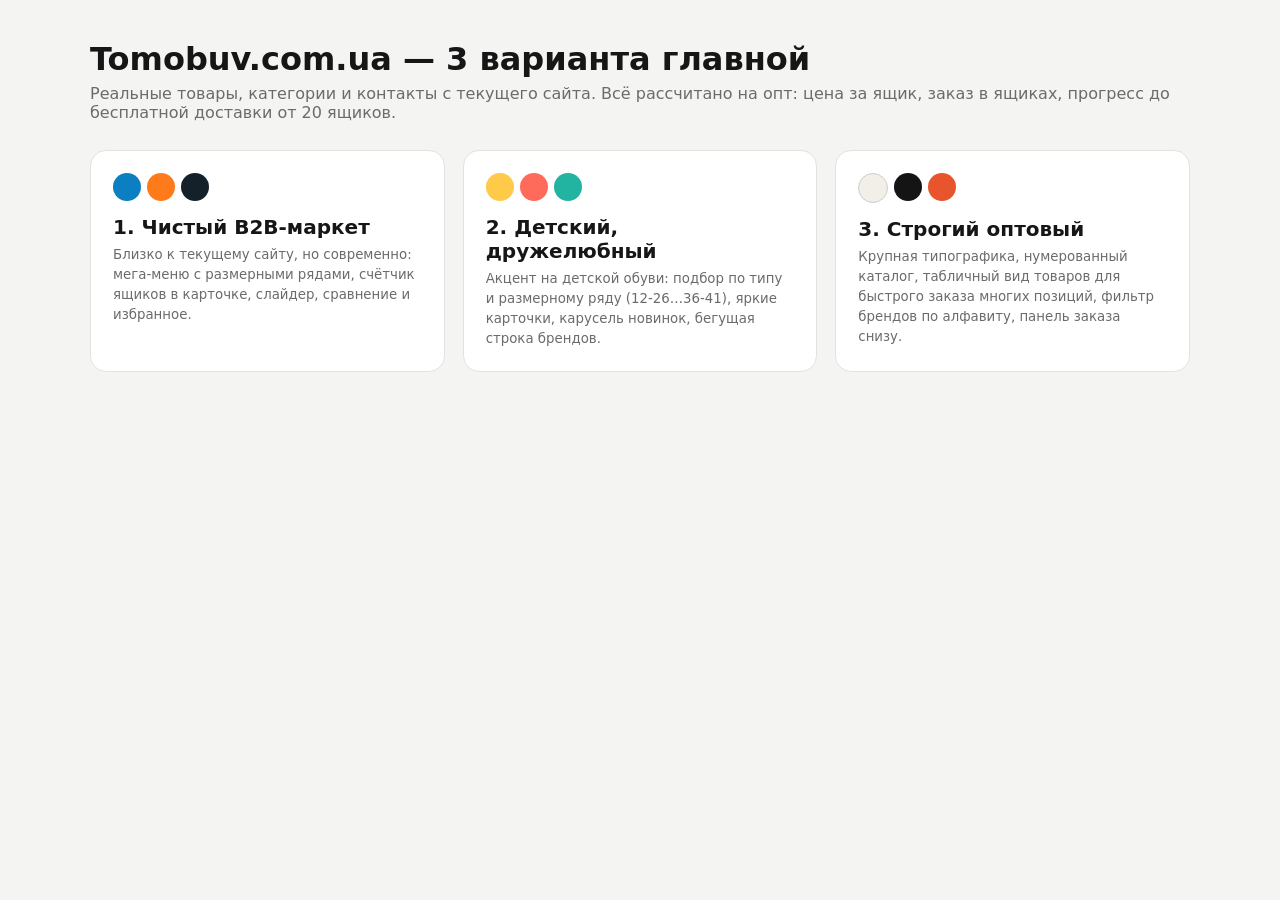
<file: docs/design/prototypes/index.html>
<!DOCTYPE html>
<html lang="ru">
<head>
<meta charset="utf-8">
<meta name="viewport" content="width=device-width, initial-scale=1">
<title>Tomobuv — варианты дизайна</title>
<style>
:root{--bg:#f4f4f2;--ink:#161616;--muted:#6b6b6b;--card:#fff;--line:#e2e2de}
body{margin:0;font-family:system-ui,sans-serif;background:var(--bg);color:var(--ink);padding:40px 16px}
.w{max-width:1100px;margin:0 auto}
h1{margin:0 0 6px}p{color:var(--muted);margin:0 0 28px}
.g{display:grid;grid-template-columns:repeat(auto-fit,minmax(300px,1fr));gap:18px}
a{background:var(--card);border:1px solid var(--line);border-radius:16px;padding:22px;text-decoration:none;color:inherit;display:block}
a:hover{border-color:var(--ink)}
.sw{display:flex;gap:6px;margin-bottom:14px}.sw i{width:28px;height:28px;border-radius:50%;display:block}
h2{margin:0 0 6px;font-size:20px}small{color:var(--muted);line-height:1.5;display:block}
</style>
</head>
<body><div class="w">
<h1>Tomobuv.com.ua — 3 варианта главной</h1>
<p>Реальные товары, категории и контакты с текущего сайта. Всё рассчитано на опт: цена за ящик, заказ в ящиках, прогресс до бесплатной доставки от 20 ящиков.</p>
<div class="g">
  <a href="design-1-clean.html"><div class="sw"><i style="background:#0b7fc1"></i><i style="background:#ff7a1a"></i><i style="background:#14212b"></i></div><h2>1. Чистый B2B-маркет</h2><small>Близко к текущему сайту, но современно: мега-меню с размерными рядами, счётчик ящиков в карточке, слайдер, сравнение и избранное.</small></a>
  <a href="design-2-kids.html"><div class="sw"><i style="background:#ffc94a"></i><i style="background:#ff6b5b"></i><i style="background:#23b3a1"></i></div><h2>2. Детский, дружелюбный</h2><small>Акцент на детской обуви: подбор по типу и размерному ряду (12-26…36-41), яркие карточки, карусель новинок, бегущая строка брендов.</small></a>
  <a href="design-3-editorial.html"><div class="sw"><i style="background:#f2efe8;border:1px solid #ccc"></i><i style="background:#141414"></i><i style="background:#e8552d"></i></div><h2>3. Строгий оптовый</h2><small>Крупная типографика, нумерованный каталог, табличный вид товаров для быстрого заказа многих позиций, фильтр брендов по алфавиту, панель заказа снизу.</small></a>
</div></div></body>
</html>
</file>
